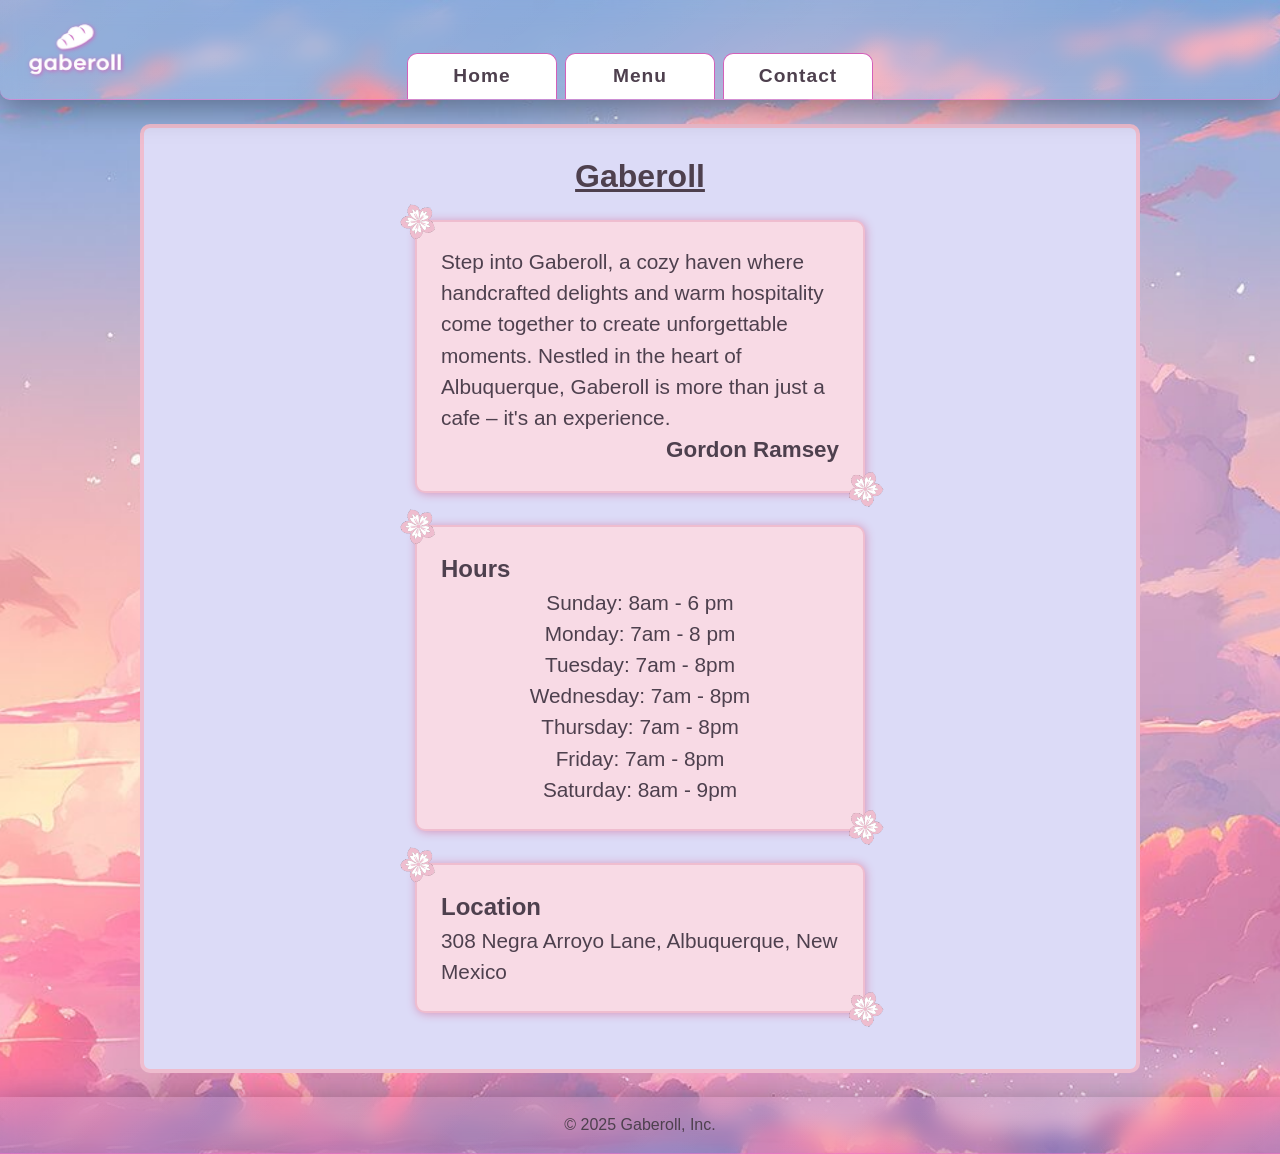
<file: index.html>
<!DOCTYPE html>
<html lang="en">
<head>
    <meta charset="UTF-8">
    <meta name="viewport" content="width=device-width, initial-scale=1.0">
    <title>gaberoll</title>
<script defer src="main.js"></script></head>
<body>
    <header class="glass">
        <img src="144007a2fe06b8084de2.png" alt="Gaberoll logo" id="logo" draggable="false">
        <nav>
            <button class="xfnt b navBtn" id="home">Home</button
            ><button class="xfnt b navBtn" id="menu">Menu</button
            ><button class="xfnt b navBtn" id="contact">Contact</button>
        </nav>
    </header>
    <div id="content">
        <div class="content-card">
            <h1>Gaberoll</h1>
            <div class="review subcard">
                <p>Step into Gaberoll, a cozy haven where handcrafted delights and warm hospitality
                come together to create unforgettable moments. Nestled in the heart of
                Albuquerque, Gaberoll is more than just a cafe – it's an experience.</p>
                <h3>Gordon Ramsey</h3>
            </div>
            <div class="hours subcard">
                <h2>Hours</h2>
                <p>Sunday: 8am - 6 pm</p>
                <p>Monday: 7am - 8 pm</p>
                <p>Tuesday: 7am - 8pm</p>
                <p>Wednesday: 7am - 8pm</p>
                <p>Thursday: 7am - 8pm</p>
                <p>Friday: 7am - 8pm</p>
                <p>Saturday: 8am - 9pm</p>
            </div>
            <div class="location subcard">
                <h2>Location</h2>
                <p>308 Negra Arroyo Lane, Albuquerque, New Mexico</p>
            </div>
        </div>
    </div>
    <footer class="glass">
        © 2025 Gaberoll, Inc.
    </footer>
</body>
</html>

    <!--<h1>Gaberoll</h1>
            <div class="review subcard">
                <p>Step into Gaberoll, a cozy haven where handcrafted delights and warm hospitality
                     come together to create unforgettable moments. Nestled in the heart of
                      Albuquerque, Gaberoll is more than just a cafe – it's an experience.</p>
                      <h3>Gordon Ramsey</h3>
            </div>
            <div class="hours subcard">
                <h2>Hours</h2>
                <p>Sunday: 8am - 6 pm</p>
                <p>Monday: 7am - 8 pm</p>
                <p>Tuesday: 7am - 8pm</p>
                <p>Wednesday: 7am - 8pm</p>
                <p>Thursday: 7am - 8pm</p>
                <p>Friday: 7am - 8pm</p>
                <p>Saturday: 8am - 9pm</p>
            </div>
            <div class="location subcard">
                <h2>Location</h2>
                <p>308 Negra Arroyo Lane, Albuquerque, New Mexico</p>
            </div>

            <h1>Beverages</h1>
            <div class="beverage subcard">
                <h2>Honey Lavender Latte</h2>
                <p>A creamy blend of espresso, steamed milk, honey, and a hint of lavender for a 
                    soothing and aromatic experience.</p>
                <h3>$4.50</h3>
            </div>
            <div class="beverage subcard">
                <h2>Iced Matcha Latte</h2>
                <p>Premium matcha green tea whisked to perfection, served over ice with your 
                    choice of milk.</p>
                <h3>$4.00</h3>
            </div>
            <h1>Sides</h1>
            <div class="sides subcard">
                <h2>Buttery Croissant</h2>
                <p>Flaky, golden, and freshly baked daily, perfect on its own or with
                     a side of jam.</p>
                <h3>$3.25</h3>
            </div>
            <div class="sides subcard">
                <h2>Rosemary Parmesan Biscuit</h2>
                <p>A savory delight with a hint of rosemary and a sprinkle of Parmesan, 
                    great as a light snack.</p>
                <h3>$3.75</h3>
            </div>
            <h1>Entrée</h1>
            <div class="mains subcard">
                <h2>Savory Gaberoll</h2>
                <p>A signature pastry roll filled with spinach, feta cheese, and caramelized
                     onions, baked to golden perfection.</p>
                <h3>$7.50</h3>
            </div>
            <div class="mains subcard">
                <h2>Quiche Lorraine</h2>
                <p>A classic French tart made with eggs, cream, bacon, and Gruyère
                     cheese in a flaky crust, served warm.</p>
                <h3>$8.50</h3>
            </div>

            <h1>Contact Us</h1>
            <div class="contact subcard">
                <h2>Maria Thompson</h2>
                <p>Cafe Manager</p>
                <p>Phone: (585) 555-5678</p>
                <p>Email: maria.thompson@gaberollcafe.com</p>
            </div>
            <div class="contact subcard">
                <h2>Elliot Ramirez</h2>
                <p>Head Barista</p>
                <p>Phone: (585) 555-2345</p>
                <p>Email: elliot.ramirez@gaberollcafe.com</p>
            </div>
            <div class="contact subcard">
                <h2>Sophie Chen</h2>
                <p>Pastry Chef</p>
                <p>Phone: (585) 555-7890</p>
                <p>Email: sophie.chen@gaberollcafe.com</p>
            </div>
</file>
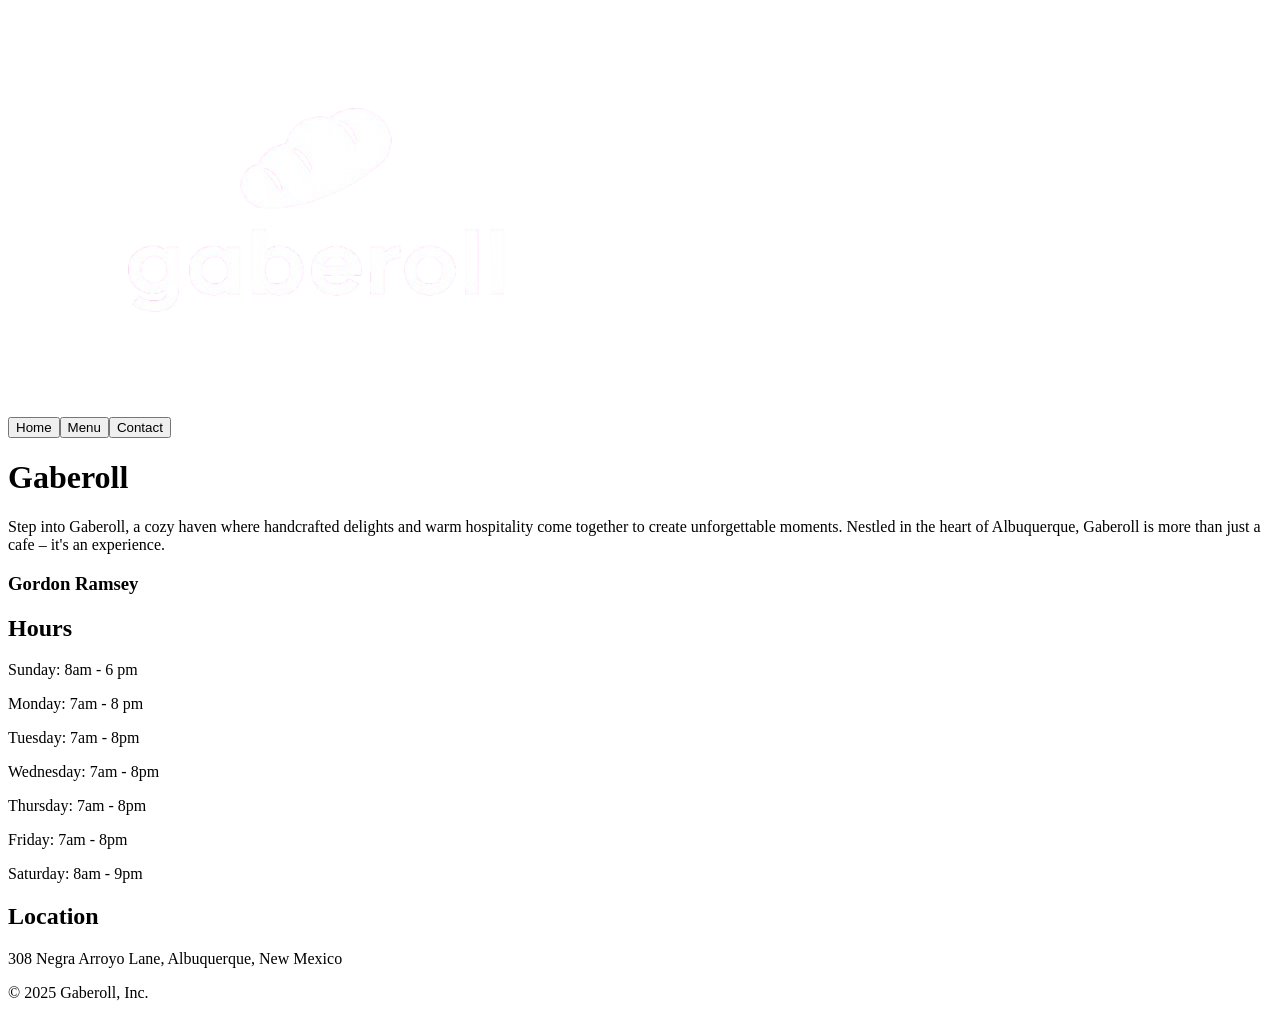
<file: src/template.html>
<!DOCTYPE html>
<html lang="en">
<head>
    <meta charset="UTF-8">
    <meta name="viewport" content="width=device-width, initial-scale=1.0">
    <title>gaberoll</title>
</head>
<body>
    <header class="glass">
        <img src="../public/images/gaberoll-logo.png" alt="Gaberoll logo" id="logo" draggable="false">
        <nav>
            <button class="xfnt b navBtn" id="home">Home</button
            ><button class="xfnt b navBtn" id="menu">Menu</button
            ><button class="xfnt b navBtn" id="contact">Contact</button>
        </nav>
    </header>
    <div id="content">
        <div class="content-card">
            <h1>Gaberoll</h1>
            <div class="review subcard">
                <p>Step into Gaberoll, a cozy haven where handcrafted delights and warm hospitality
                come together to create unforgettable moments. Nestled in the heart of
                Albuquerque, Gaberoll is more than just a cafe – it's an experience.</p>
                <h3>Gordon Ramsey</h3>
            </div>
            <div class="hours subcard">
                <h2>Hours</h2>
                <p>Sunday: 8am - 6 pm</p>
                <p>Monday: 7am - 8 pm</p>
                <p>Tuesday: 7am - 8pm</p>
                <p>Wednesday: 7am - 8pm</p>
                <p>Thursday: 7am - 8pm</p>
                <p>Friday: 7am - 8pm</p>
                <p>Saturday: 8am - 9pm</p>
            </div>
            <div class="location subcard">
                <h2>Location</h2>
                <p>308 Negra Arroyo Lane, Albuquerque, New Mexico</p>
            </div>
        </div>
    </div>
    <footer class="glass">
        © 2025 Gaberoll, Inc.
    </footer>
</body>
</html>

    <!--<h1>Gaberoll</h1>
            <div class="review subcard">
                <p>Step into Gaberoll, a cozy haven where handcrafted delights and warm hospitality
                     come together to create unforgettable moments. Nestled in the heart of
                      Albuquerque, Gaberoll is more than just a cafe – it's an experience.</p>
                      <h3>Gordon Ramsey</h3>
            </div>
            <div class="hours subcard">
                <h2>Hours</h2>
                <p>Sunday: 8am - 6 pm</p>
                <p>Monday: 7am - 8 pm</p>
                <p>Tuesday: 7am - 8pm</p>
                <p>Wednesday: 7am - 8pm</p>
                <p>Thursday: 7am - 8pm</p>
                <p>Friday: 7am - 8pm</p>
                <p>Saturday: 8am - 9pm</p>
            </div>
            <div class="location subcard">
                <h2>Location</h2>
                <p>308 Negra Arroyo Lane, Albuquerque, New Mexico</p>
            </div>

            <h1>Beverages</h1>
            <div class="beverage subcard">
                <h2>Honey Lavender Latte</h2>
                <p>A creamy blend of espresso, steamed milk, honey, and a hint of lavender for a 
                    soothing and aromatic experience.</p>
                <h3>$4.50</h3>
            </div>
            <div class="beverage subcard">
                <h2>Iced Matcha Latte</h2>
                <p>Premium matcha green tea whisked to perfection, served over ice with your 
                    choice of milk.</p>
                <h3>$4.00</h3>
            </div>
            <h1>Sides</h1>
            <div class="sides subcard">
                <h2>Buttery Croissant</h2>
                <p>Flaky, golden, and freshly baked daily, perfect on its own or with
                     a side of jam.</p>
                <h3>$3.25</h3>
            </div>
            <div class="sides subcard">
                <h2>Rosemary Parmesan Biscuit</h2>
                <p>A savory delight with a hint of rosemary and a sprinkle of Parmesan, 
                    great as a light snack.</p>
                <h3>$3.75</h3>
            </div>
            <h1>Entrée</h1>
            <div class="mains subcard">
                <h2>Savory Gaberoll</h2>
                <p>A signature pastry roll filled with spinach, feta cheese, and caramelized
                     onions, baked to golden perfection.</p>
                <h3>$7.50</h3>
            </div>
            <div class="mains subcard">
                <h2>Quiche Lorraine</h2>
                <p>A classic French tart made with eggs, cream, bacon, and Gruyère
                     cheese in a flaky crust, served warm.</p>
                <h3>$8.50</h3>
            </div>

            <h1>Contact Us</h1>
            <div class="contact subcard">
                <h2>Maria Thompson</h2>
                <p>Cafe Manager</p>
                <p>Phone: (585) 555-5678</p>
                <p>Email: maria.thompson@gaberollcafe.com</p>
            </div>
            <div class="contact subcard">
                <h2>Elliot Ramirez</h2>
                <p>Head Barista</p>
                <p>Phone: (585) 555-2345</p>
                <p>Email: elliot.ramirez@gaberollcafe.com</p>
            </div>
            <div class="contact subcard">
                <h2>Sophie Chen</h2>
                <p>Pastry Chef</p>
                <p>Phone: (585) 555-7890</p>
                <p>Email: sophie.chen@gaberollcafe.com</p>
            </div>
</file>
